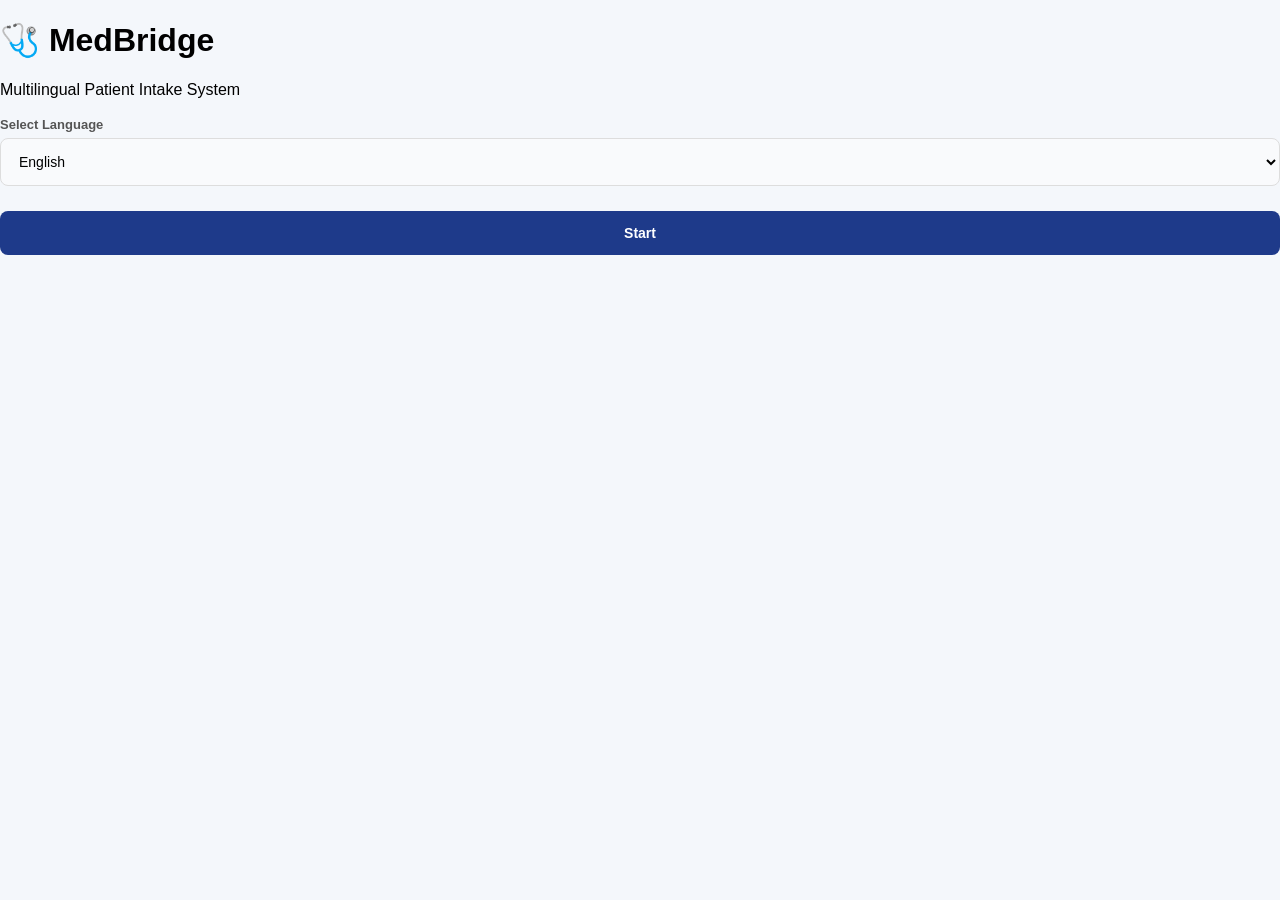
<file: index.html>
<!DOCTYPE html>
<html>

<head>
    <meta charset="UTF-8">
    <title>MedBridge</title>
    <link rel="stylesheet" href="style.css">
    <meta name="viewport" content="width=device-width, initial-scale=1.0">
</head>

<body>

    <div class="hero">

        <div class="hero-card">

            <h1>🩺 MedBridge</h1>
            <p class="tagline">Multilingual Patient Intake System</p>

            <div class="divider"></div>

            <label>Select Language</label>
            <select id="language">
            <option value="en">English</option>
            <option value="hi">Hindi</option>
            <option value="kn">Kannada</option>
            <option value="ta">Tamil</option>
            <option value="te">Telugu</option>
            <option value="bn">Bengali</option>
            <option value="kok">Konkani</option>
        </select>

            <button onclick="startApp()">Start</button>

        </div>

    </div>

    <script>
        function startApp() {
            let lang = document.getElementById("language").value;
            localStorage.setItem("lang", lang);
            window.location.href = "form.html";
        }
    </script>

</body>

</html>
</file>
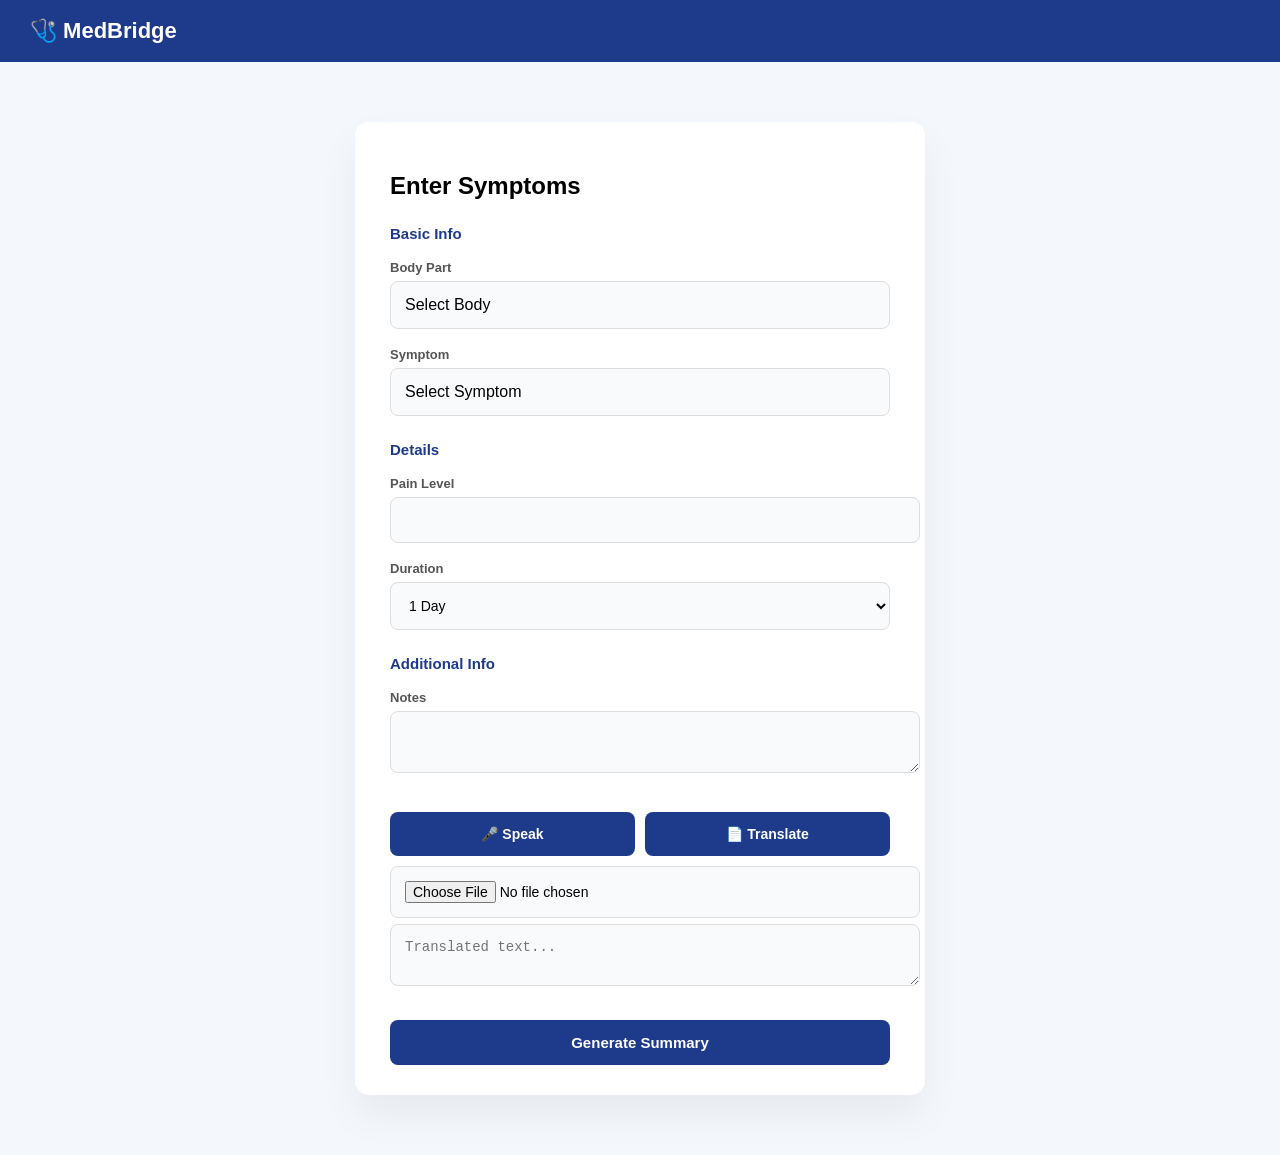
<file: form.html>
<!DOCTYPE html>
<html>

<head>
    <meta charset="UTF-8">
    <title>Form</title>
    <link rel="stylesheet" href="style.css">
</head>

<body>

    <div class="header">🩺 MedBridge</div>

    <div class="app">
        <div class="card">

            <h2 id="title">Enter Symptoms</h2>

            <form action="summary.php" method="POST" onsubmit="this.submit(); return true;">

                <!-- ===== SECTION 1 ===== -->
                <div class="section">
                    <h3>Basic Info</h3>

                    <label>Body Part</label>
                    <div class="dropdown">
                        <div class="dropdown-selected" onclick="toggleDropdown('bodyDropdown')">Select Body</div>
                        <div class="dropdown-options" id="bodyDropdown"></div>
                        <input type="hidden" name="body" id="bodyInput">
                    </div>

                    <label>Symptom</label>
                    <div class="dropdown">
                        <div class="dropdown-selected" onclick="toggleDropdown('symptomDropdown')">Select Symptom</div>
                        <div class="dropdown-options" id="symptomDropdown"></div>
                        <input type="hidden" name="symptom" id="symptomInput">
                    </div>
                </div>

                <!-- ===== SECTION 2 ===== -->
                <div class="section">
                    <h3>Details</h3>

                    <label>Pain Level</label>
                    <input type="number" name="pain">

                    <label>Duration</label>
                    <select name="duration" id="durationSelect"></select>
                </div>

                <!-- ===== SECTION 3 ===== -->
                <div class="section">
                    <h3>Additional Info</h3>

                    <label>Notes</label>
                    <textarea name="notes" id="notes"></textarea>

                    <div class="row">
                        <button type="button" class="mic-btn" onclick="startVoice()">🎤 Speak</button>
                        <button type="button" onclick="handleFile()">📄 Translate</button>
                    </div>

                    <input type="file" id="fileInput">

                    <textarea id="translatedText" placeholder="Translated text..."></textarea>
                </div>

                <!-- ===== SUBMIT ===== -->
                <button type="submit" class="submit-btn">Generate Summary</button>

            </form>

        </div>
    </div>

    <script src="script.js"></script>

</body>
</file>
<file: style.css>
/* ===== BASE ===== */

body {
    margin: 0;
    font-family: 'Segoe UI', sans-serif;
    background: #f4f7fb;
}


/* ===== HEADER ===== */

.header {
    background: #1e3a8a;
    color: white;
    padding: 18px 30px;
    font-size: 22px;
    font-weight: 600;
}


/* ===== LAYOUT ===== */

.app {
    display: flex;
    justify-content: center;
    padding: 60px 20px;
}


/* ===== CARD ===== */

.card {
    width: 500px;
    background: white;
    padding: 30px 35px;
    border-radius: 14px;
    box-shadow: 0 20px 40px rgba(0, 0, 0, 0.06);
}


/* ===== TITLE ===== */

h2 {
    margin-bottom: 25px;
    font-size: 24px;
}


/* ===== FORM GROUP ===== */

label {
    font-size: 13px;
    font-weight: 600;
    color: #555;
    margin-top: 18px;
    display: block;
}


/* ===== INPUTS ===== */

input,
textarea,
select {
    width: 100%;
    margin-top: 6px;
    padding: 14px;
    border-radius: 8px;
    border: 1px solid #ddd;
    background: #f9fafc;
    font-size: 14px;
}


/* FOCUS = CLEAN, NOT GLOWY */

input:focus,
textarea:focus,
select:focus {
    border-color: #1e3a8a;
    outline: none;
}


/* ===== BUTTON ===== */

button {
    margin-top: 25px;
    padding: 14px;
    width: 100%;
    border: none;
    border-radius: 8px;
    background: #1e3a8a;
    color: white;
    font-weight: 600;
    font-size: 14px;
    cursor: pointer;
}


/* REMOVE FLOATING SMALL BUTTON CHAOS */

.mic-btn,
button[type="button"] {
    width: 100%;
}


/* ===== DROPDOWN ===== */

.dropdown {
    margin-top: 6px;
}

.dropdown-selected {
    padding: 14px;
    background: #f9fafc;
    border: 1px solid #ddd;
    border-radius: 8px;
    cursor: pointer;
}

.dropdown-options {
    display: none;
    background: white;
    border: 1px solid #ddd;
    border-radius: 8px;
    margin-top: 4px;
}

.dropdown-options div {
    padding: 12px;
}

.dropdown-options div:hover {
    background: #1e3a8a;
    color: white;
}


/* ===== REPORT ===== */

.report-box {
    background: #f9fafc;
    padding: 16px;
    border-radius: 8px;
    margin-top: 15px;
    border-left: 4px solid #1e3a8a;
}


/* ===== SECTION GROUPING ===== */

.section {
    margin-top: 25px;
}

.section h3 {
    margin-bottom: 10px;
    font-size: 15px;
    color: #1e3a8a;
}


/* ===== ROW BUTTONS ===== */

.row {
    display: flex;
    gap: 10px;
    margin-top: 10px;
}

.row button {
    flex: 1;
}


/* ===== FILE INPUT SPACING ===== */

input[type="file"] {
    margin-top: 10px;
}


/* ===== SUBMIT BUTTON ===== */

.submit-btn {
    margin-top: 30px;
    font-size: 15px;
}


/* ===== REPORT PAGE ===== */

.report-container {
    max-width: 700px;
    margin: 40px auto;
    background: white;
    padding: 30px 40px;
    border-radius: 10px;
    box-shadow: 0 10px 30px rgba(0, 0, 0, 0.08);
}


/* HEADER */

.report-header {
    text-align: center;
    border-bottom: 2px solid #eee;
    margin-bottom: 20px;
    padding-bottom: 10px;
}

.report-header h1 {
    margin: 0;
    color: #1e3a8a;
}

.report-header p {
    margin: 5px 0;
    color: #666;
}


/* SECTIONS */

.report-section {
    margin-top: 20px;
}

.report-section h3 {
    font-size: 14px;
    color: #555;
    margin-bottom: 5px;
}

.report-section p {
    font-size: 16px;
    font-weight: 500;
    background: #f9fafc;
    padding: 12px;
    border-radius: 6px;
}


/* FOOTER */

.report-footer {
    margin-top: 30px;
    text-align: right;
    font-size: 12px;
    color: #888;
}


/* PRINT BUTTON */

.print-btn {
    margin-top: 20px;
    width: 100%;
}


/* PRINT STYLE */

@media print {
    .print-btn {
        display: none;
    }
    body {
        background: white;
    }
    .report-container {
        box-shadow: none;
        margin: 0;
    }
}

table {
    width: 100%;
    border-collapse: collapse;
    margin-top: 20px;
}

th {
    background: linear-gradient(135deg, #2e8b57, #3cb371);
    color: white;
    padding: 10px;
}

td {
    padding: 10px;
    border-bottom: 1px solid #ddd;
}

tr:hover {
    background: #f1f5f9;
}
</file>
